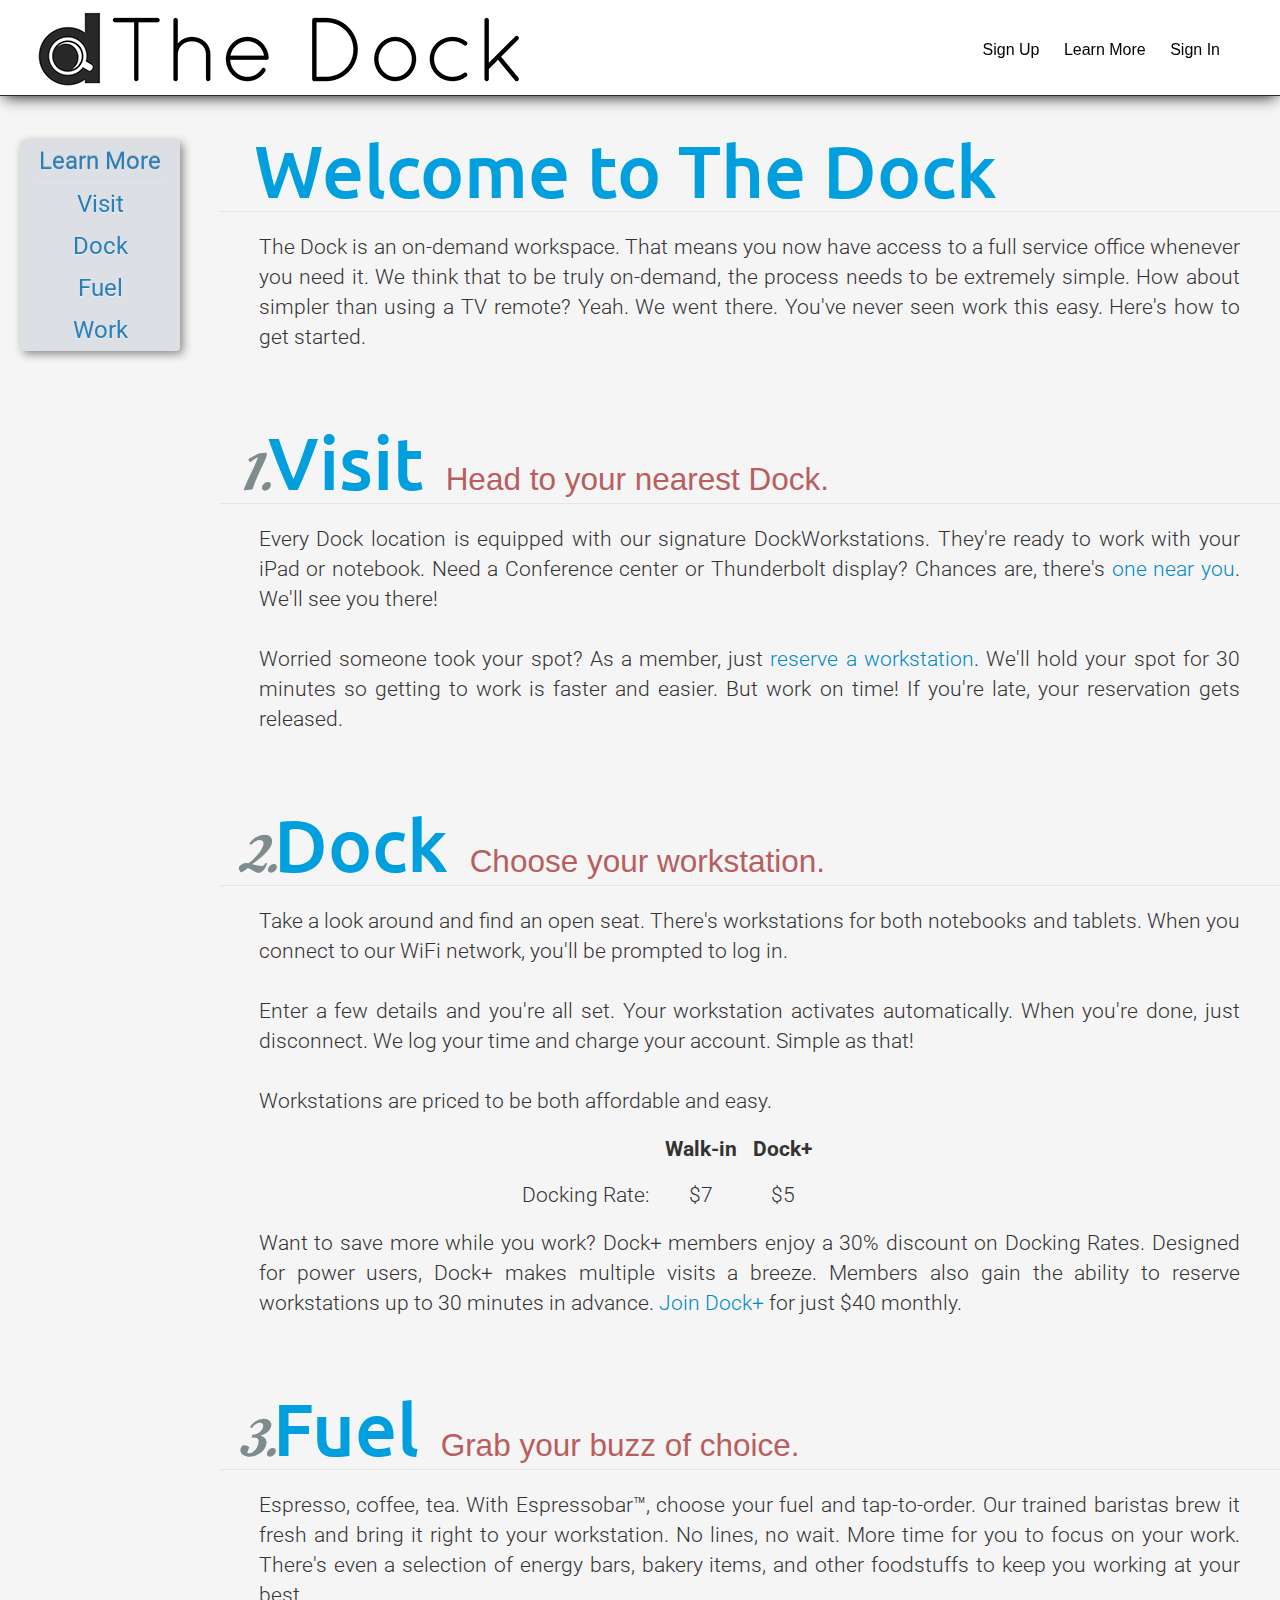
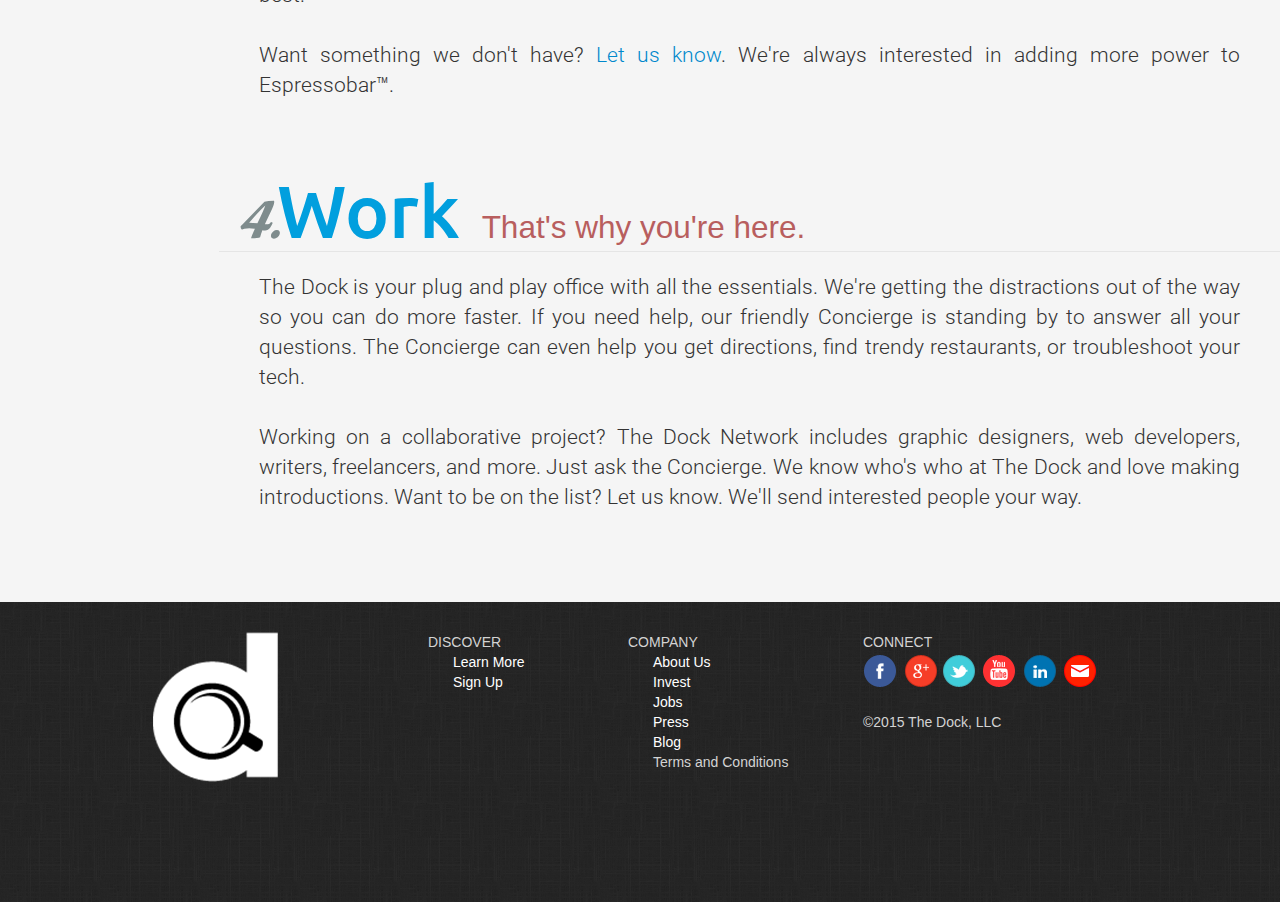
<file: LearnMore.html>
<!DOCTYPE html>
<meta http-equiv="Content-Type" content="text/html; charset=UTF-8" />
<html>
<head>
	<title>The Dock - Learn More</title>
	<meta NAME="Copyright" CONTENT="2015">
	<meta name="viewport" content="width=device-width, initial-scale=1, maximum-scale=1">

	<link rel="stylesheet" href="css/bootstrap.css" type="text/css" />
	<link rel="stylesheet" href="../css/bootstrap-responsive.css" type="text/css" />
	<link rel="stylesheet" href="css/style_learnmore.css" type="text/css" />
	<link rel="stylesheet" href="css/shared.css" type="text/css" />
	<link href='http://fonts.googleapis.com/css?family=Quicksand:300,400,700' rel='stylesheet' type='text/css'>
	<link href='http://fonts.googleapis.com/css?family=Oleo+Script+Swash+Caps' rel='stylesheet' type='text/css'>
	<link href='http://fonts.googleapis.com/css?family=Roboto:300,400' rel='stylesheet' type='text/css'>
	<link href='http://fonts.googleapis.com/css?family=Ubuntu:500' rel='stylesheet' type='text/css'>

	<script src="http://code.jquery.com/jquery-1.9.1.js"></script>
	<script src="scripts/bootstrap.min.js"></script>


</head>
<body data-spy="scroll" data-target="#float_nav">

	<div id="body_content">

		<div id="header_content">
			<div id="header_logo">
				<a href="index.html">
					<img src="images/The_Dock_Logo.png" alt="The Dock">
				</a>
			</div>
			<div id="header_links">
				<li class="header_link"><a data-toggle="modal" href="#myModal">Sign Up</a></li>
				<li class="header_link"><a href="LearnMore.html">Learn More</a></li>
				<li class="header_link"><a data-toggle="modal" href="#myModal">Sign In</a></li>
			</div>
		</div>


		<div class="row-fluid">
			<nav class="span2">
				<div id="float_nav">
				<ul class="nav nav-list">
					<li id="nav_header"><a href="#field_intro">Learn More</a></li>
					<li><a href="#field_visit">Visit</a></li>
					<li><a href="#field_Dock">Dock</a></li>
					<li><a href="#field_Fuel">Fuel</a></li>
					<li><a href="#field_Work">Work</a></li>
				</ul>
				</div>
			</nav>
			<div class="span10">


				<fieldset id=intro_field>
					<a class="anchor" id="field_intro"></a>
					<legend id="LearnMore"><span id="section_intro">Welcome to The Dock </span> <span class="section_subheader"></span> </legend>
					<div class="fieldset-content">
					<p>
						The Dock is an on-demand workspace. That means you now have access to a full service office whenever you need it. We think that to be truly on-demand, the process needs to be extremely simple. How about simpler than using a TV remote? Yeah. We went there. You've never seen work this easy. Here's how to get started.<br /><br/>
					</p>
					</div>
				</fieldset>

				<fieldset>
					<a class="anchor" id="field_visit"></a>
					<legend id="visit"><span class="sction_number">1.</span> <span class="section_header">Visit </span><span class="section_subheader">Head to your nearest Dock.</span> </legend>
					<div class="fieldset-content">
						<p>
							Every Dock location is equipped with our signature DockWorkstations. They're ready to work with your iPad or notebook. Need a Conference center or Thunderbolt display? Chances are, there's <a data-toggle="modal" href="#myModal">one near you</a>. We'll see you there!<br /><br />

							Worried someone took your spot? As a member, just <a data-toggle="modal" href="#myModal">reserve a workstation</a>. We'll hold your spot for 30 minutes so getting to work is faster and easier. But work on time! If you're late, your reservation gets released.<br /><br />
						</p>
					</div>
				</fieldset>

				<fieldset>
					<a class="anchor" id="field_Dock"></a>
					<legend><span class="sction_number">2.</span> <span class="section_header">Dock </span> <span class="section_subheader">Choose your workstation.</span> </legend>
					<div class="fieldset-content">
						<p>

							Take a look around and find an open seat. There's workstations for both notebooks and tablets. When you connect to our WiFi network, you'll be prompted to log in.<br /><br />

							Enter a few details and you're all set. Your workstation activates automatically. When you're done, just disconnect. We log your time and charge your account. Simple as that!<br /><br />

							Workstations are priced to be both affordable and easy.<br />
						</p>
						<table id="table_prices">
							<tr>
								<th></th>
								<th>Walk-in</th>
								<th>Dock+</th>
							</tr>
							<tr>
								<td>Docking Rate:</td>
								<td>$7</td>
								<td>$5</td>
							</tr>
						</table>
						<p>
							Want to save more while you work? Dock+ members enjoy a 30% discount on Docking Rates. Designed for power users, Dock+ makes multiple visits a breeze. Members also gain the ability to reserve workstations up to 30 minutes in advance. <a data-toggle="modal" href="#myModal">Join Dock+</a> for just $40 monthly.<br /><br />
						</p>
					</div>
				</fieldset>

				<fieldset>
				<a class="anchor" id="field_Fuel"></a>
					<legend><span class="sction_number">3.</span> <span class="section_header">Fuel </span> <span class="section_subheader">Grab your buzz of choice.</span> </legend>
					<div class="fieldset-content">
						<p>
							Espresso, coffee, tea. With Espressobar&trade;, choose your fuel and tap-to-order. Our trained baristas brew it fresh and bring it right to your workstation. No lines, no wait. More time for you to focus on your work. There's even a selection of energy bars, bakery items, and other foodstuffs to keep you working at your best.<br /><br />

							Want something we don't have? <a href="mailto:social@dockworkstation.com?Subject=Let%20Us%20Know">Let us know</a>. We're always interested in adding more power to Espressobar&trade;.<br /><br />
						</p>
					</div>
				</fieldset>

				<fieldset>
				<a class="anchor" id="field_Work"></a>
					<legend><span class="sction_number">4.</span> <span class="section_header">Work </span> <span class="section_subheader">That's why you're here.</span> </legend>
					<div class="fieldset-content">
						<p>
							The Dock is your plug and play office with all the essentials. We're getting the distractions out of the way so you can do more faster. If you need help, our friendly Concierge is standing by to answer all your questions. The Concierge can even help you get directions, find trendy restaurants, or troubleshoot your tech.<br /><br />

							Working on a collaborative project? The Dock Network includes graphic designers, web developers, writers, freelancers, and more. Just ask the Concierge. We know who's who at The Dock and love making introductions. Want to be on the list? Let us know. We'll send interested people your way.<br /><br />
						</p>
					</div>
				</fieldset>

			</div>
		</div>
	</div>

	<!--Footer-->
	<div id="footer_container">
		<div id="footer_text">
			<div id="footer_image">
				<img src="images/dock_logo_white.png" title="Workstation" alt="The Dock Logo White" />
			</div>
			<div id="footer_discover">
				<span class="footer_h5">DISCOVER</span>
				<ul>
					<li><a href="LearnMore.html" >Learn More</a></li>
					<a data-toggle="modal" href="#myModal">Sign Up</a></li>
				</ul>
			</div>
			<div id="footer_company">
				<span class="footer_h5">COMPANY</span>
				<ul>
					<li><a href="Company/AboutUs.html">About Us</a></li>
					<li><a href="https://angel.co/the-dock" target="_blank">Invest</a></li>
					<li><a data-toggle="modal" href="#myModal">Jobs</a></li>
					<li><a href="http://facebook.com/theDockLLC" target="_blank">Press</a></li>
					<li><a href="http://facebook.com/theDockLLC" target="_blank">Blog</a></li>
					<li>Terms and Conditions</li>
				</ul>
			</div>
			<div id="footer_connect">
				<span class="footer_h5">CONNECT</span>
			    <span id="footer_social">
					<a href="http://facebook.com/theDockLLC" target="_blank"><img class="footer_facebook social_icon" src="images/empty.png" alt="Facebook"/></a>
				    <a href="https://plus.google.com/b/111844521384887184106/111844521384887184106/posts" target="_blank"><img class="footer_google social_icon" src="images/empty.png" alt="Google Plus"/></a>
				    <a href="http://www.twitter.com/dockworkstation" target="_blank"><img class="footer_twitter social_icon" src="images/empty.png" alt="Twitter"/></a>
				    <a href="http://www.youtube.com/watch?v=pruJe-r1k7g&feature=youtu.be" target="_blank"><img class="footer_youtube social_icon" src="images/empty.png" alt="YouTube"/></a>
				    <a href="http://www.linkedin.com/company/the-dock-llc" target="_blank"><img class="footer_linkedin social_icon" src="images/empty.png" alt="Linkedin" /></a>
			        <a href="mailto:social@dockworkstation.com?Subject=The%20Dock"><img class="footer_email social_icon" src="images/empty.png" alt="Email" /></a>
			    </span>
			    <span>
					<br />&#169;2015 The Dock, LLC
				    <span class="under_constuction"><p>This page is better viewed in landscape</p><img src="images/roatearrow.png" title="Rotate" alt="Rotate"/></span>
			    </span>
			</div>
		</div>
	</div>

	<!-- Modal -->
	<div id="myModal" class="modal hide fade" style="display: none; ">
		<form action="http://dockworkstation.us7.list-manage1.com/subscribe/post?u=872d524bd33548d7f9a6a5941&amp;id=95d7fb6731" method="post" id="mc-embedded-subscribe-form" name="mc-embedded-subscribe-form" class="validate" target="_blank" novalidate>
			<div class="modal-body">
				<h2>
					Sign Up
				</h2>
				<h4>
					The Dock is your plug and play office with all the essentials. We provide on-demand work and conference space in an environment tailored to getting work done. Bring your notebook or iPad to Dock-in today!
					<br /><br />
					We're experiencing overwhelming demand for The Dock workstation. We're working hard to increase availability. Sign up below to stay informed and be the first to know when we've increased capacity.
					<br />
				</h4>
				<div id="modal_lower_third">
					<div class="modal_connect">
						<a href="http://facebook.com/theDockLLC" target="_blank"><img class="footer_facebook social_icon" src="images/empty.png" alt="Facebook"/></a>
						<a href="https://plus.google.com/b/111844521384887184106/111844521384887184106/posts" target="_blank"><img class="footer_google social_icon" src="images/empty.png" alt="Google Plus"/></a>
						<a href="http://www.twitter.com/dockworkstation" target="_blank"><img class="footer_twitter social_icon" src="images/empty.png" alt="Twitter" /></a>
					</div>
					<!--
				<div class="modal_form_input">
					<div>First Name:&nbsp;&nbsp;&nbsp;&nbsp;&nbsp;&nbsp;&nbsp;<input type="text" /></div>
					<div>Email Address:&nbsp;&nbsp;<input type="email" /></div>
				</div>
				-->

					<div id="mc_embed_signup">
						<div class="modal_form_input mc-field-group">
							<div>First Name:  &nbsp;&nbsp;&nbsp;&nbsp;&nbsp;&nbsp;&nbsp;&nbsp;<input type="text" value="" name="FNAME" class="" id="mce-FNAME"></div>
							<div>Email Address:&nbsp;&nbsp;&nbsp;&nbsp;<input type="email" value="" name="EMAIL" class="required email" id="mce-EMAIL"></div>
						</div>
					    <span id="mce-responses" class="clear">
						    <span class="response" id="mce-error-response" style="display:none"></span>
						    <span class="response" id="mce-success-response" style="display:none"></span>
					    </span>
					</div>

				</div>
			</div>
			<div class="modal-footer">
				<input type="submit" value="Subscribe" name="subscribe" id="mc-embedded-subscribe" class="btn btn-primary">
				<a href="#" class="btn" data-dismiss="modal">Close</a>
			</div>
		</form>
	</div>

</body>

</html>
</file>
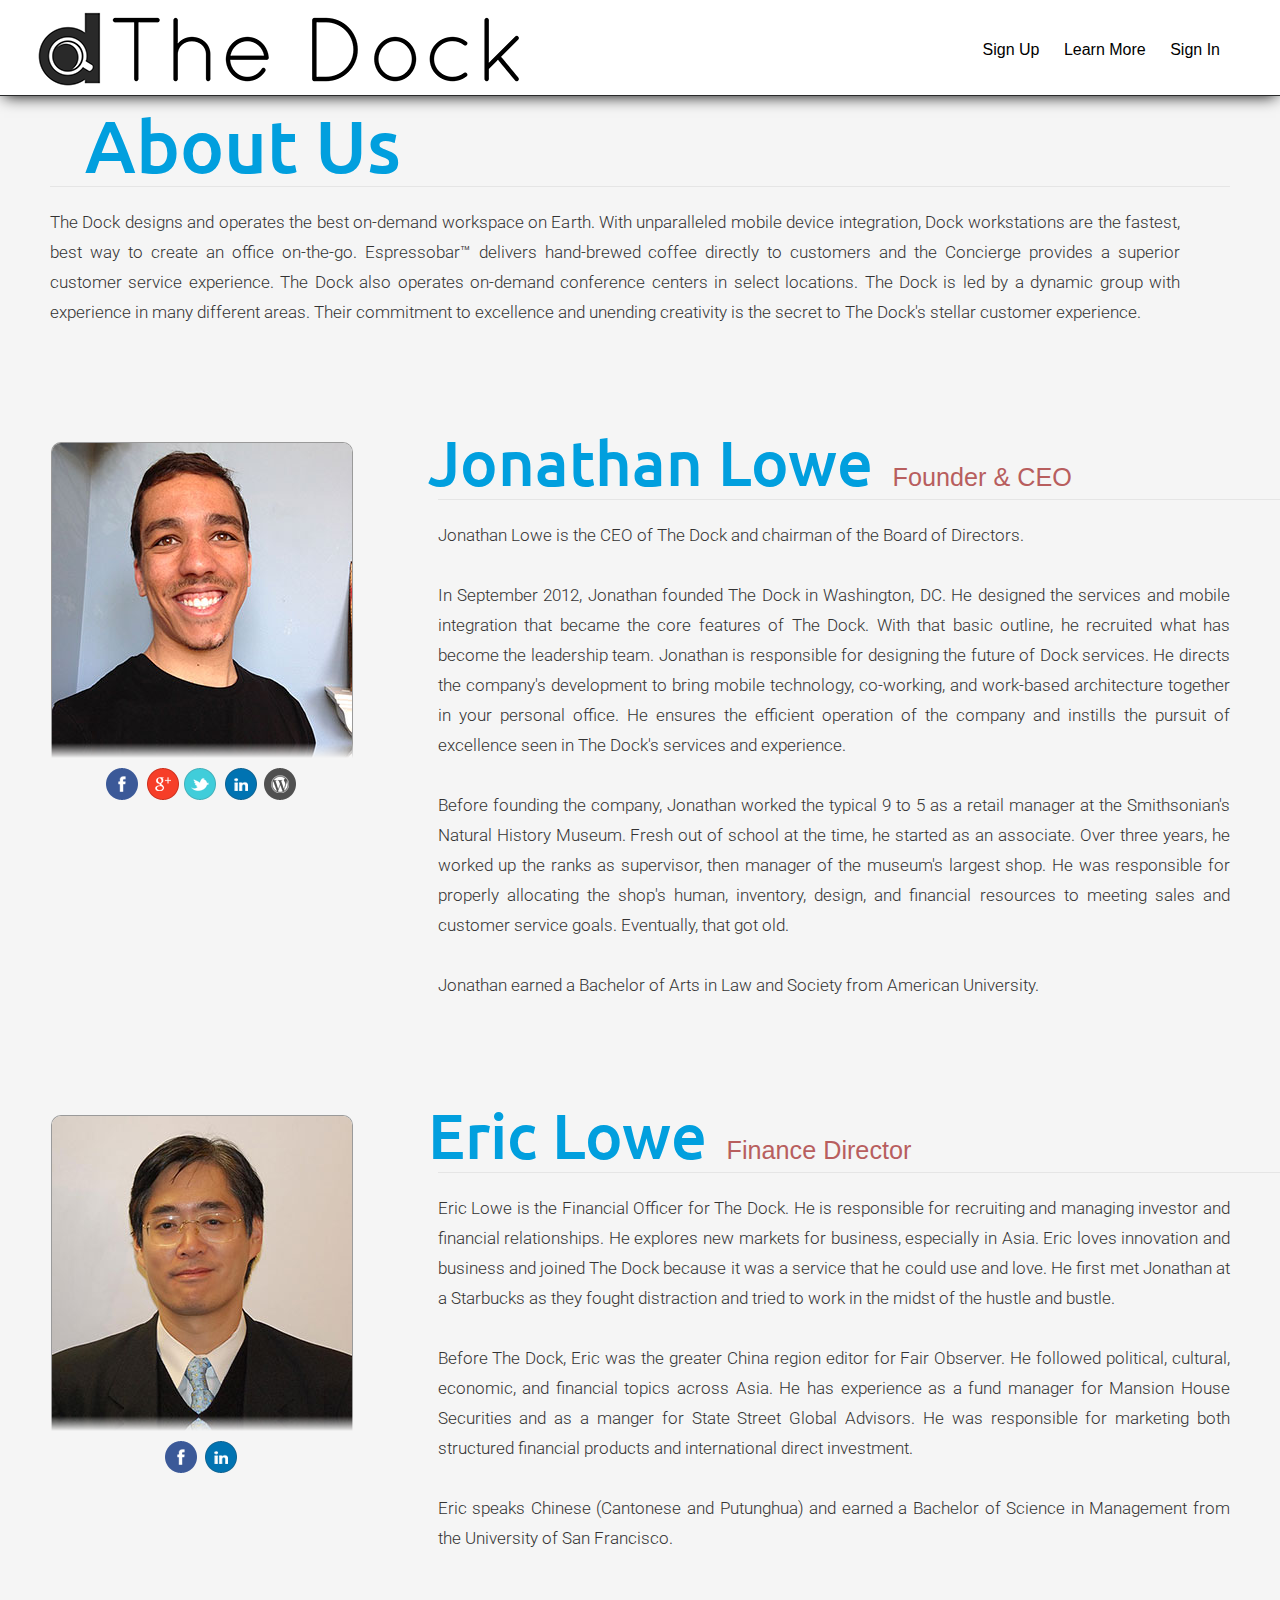
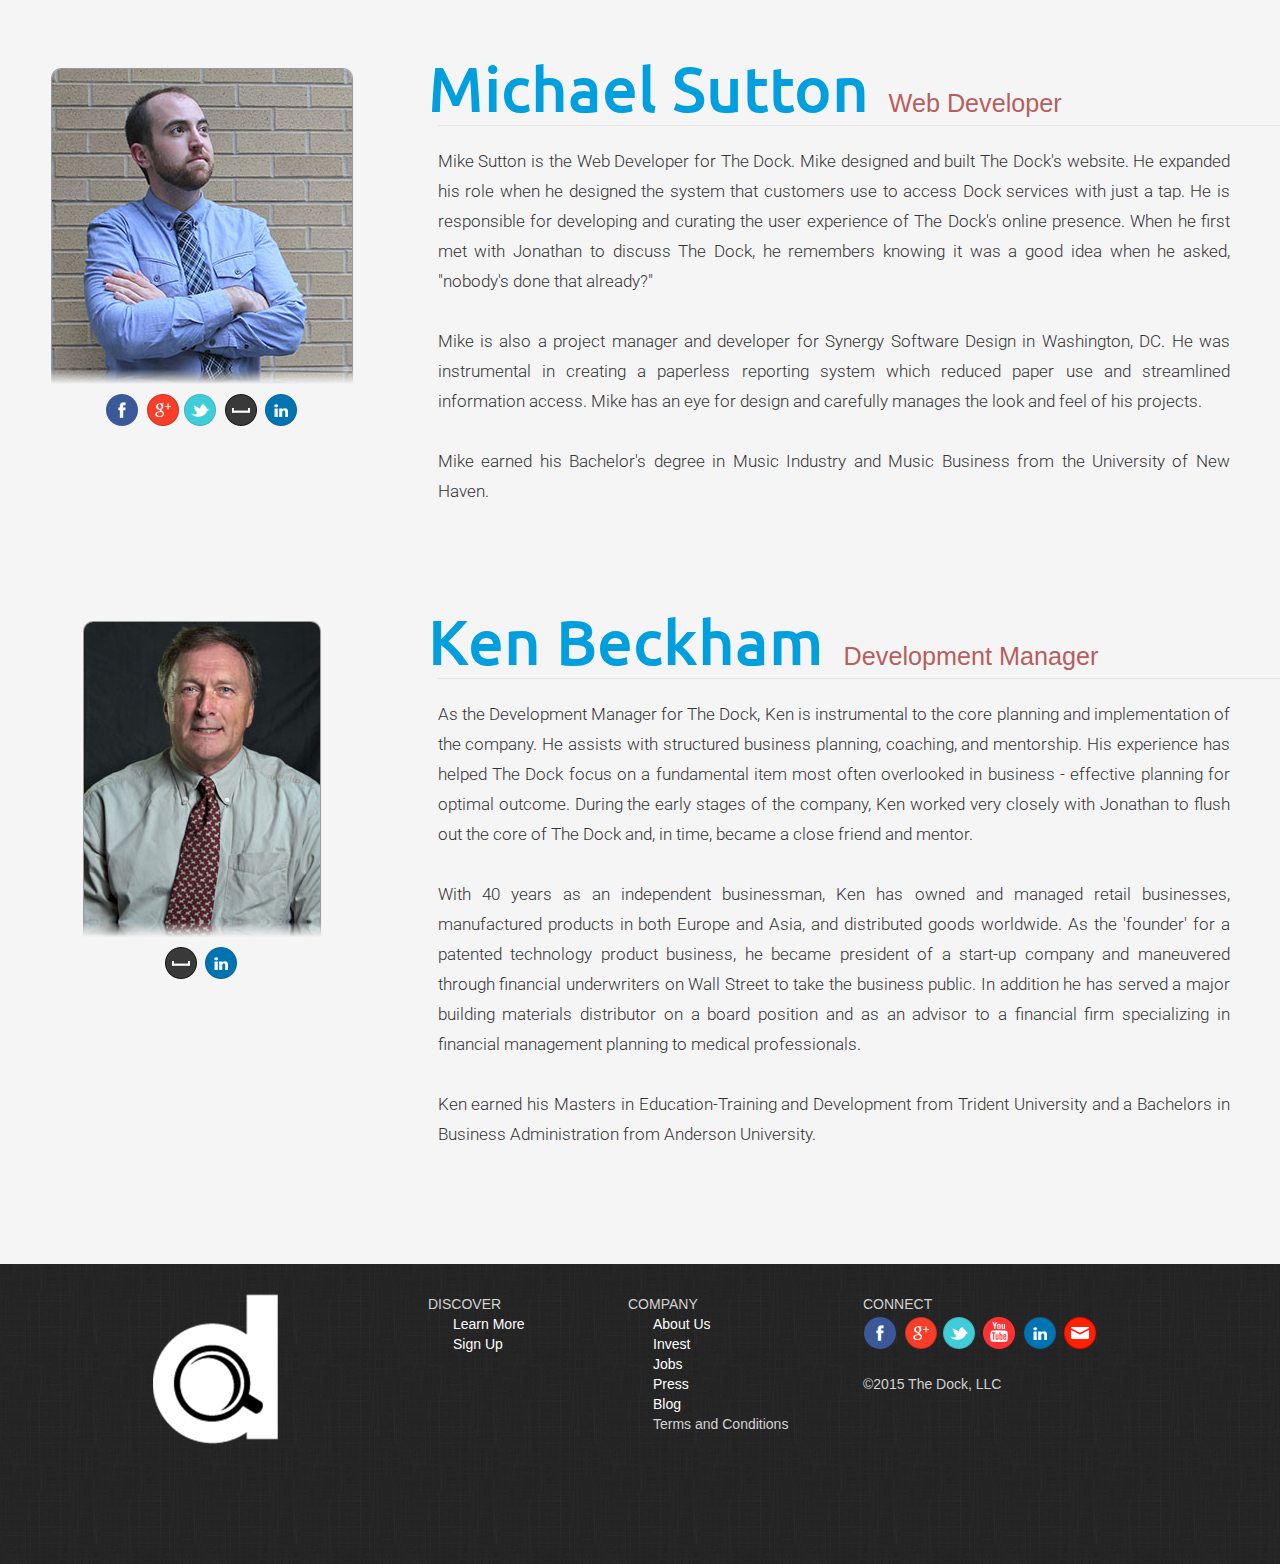
<file: Company/AboutUs.html>
<!DOCTYPE html>
<meta http-equiv="Content-Type" content="text/html; charset=UTF-8" />
<html>
<head>
	<title>The Dock - About Us</title>
	<meta NAME="Copyright" CONTENT="2015">
	<meta name="viewport" content="width=device-width, initial-scale=1, maximum-scale=1">

	<link rel="stylesheet" href="../css/bootstrap.css" type="text/css" />
	<link rel="stylesheet" href="../css/bootstrap-responsive.css" type="text/css" />
	<link rel="stylesheet" href="../css/style_aboutus.css" type="text/css" />
	<link rel="stylesheet" href="../css/shared.css" type="text/css" />
	<link href='http://fonts.googleapis.com/css?family=Quicksand:300,400,700' rel='stylesheet' type='text/css'>
	<link href='http://fonts.googleapis.com/css?family=Oleo+Script+Swash+Caps' rel='stylesheet' type='text/css'>
	<link href='http://fonts.googleapis.com/css?family=Roboto:300,400' rel='stylesheet' type='text/css'>
	<link href='http://fonts.googleapis.com/css?family=Ubuntu:500' rel='stylesheet' type='text/css'>

	<script src="http://code.jquery.com/jquery-1.9.1.js"></script>
	<script src="../scripts/bootstrap.min.js"></script>


</head>


	<div id="header_content">
		<div id="header_logo">
			<a href="../index.html">
				<img src="../images/The_Dock_Logo.png" alt="The Dock">
			</a>
		</div>
		<div id="header_links">
			<li class="header_link"><a data-toggle="modal" href="#myModal">Sign Up</a></li>
			<li class="header_link"><a href="../LearnMore.html">Learn More</a></li>
			<li class="header_link"><a data-toggle="modal" href="#myModal">Sign In</a></li>
		</div>
	</div>

<div id="body_content" class="row-fluid">

		<fieldset id=intro_field>
			<legend><span id="section_intro">About Us </span> <span class="section_subheader"></span> </legend>
			<div class="fieldset-content">
				<p>
					The Dock designs and operates the best on-demand workspace on Earth. With unparalleled mobile device integration, Dock workstations are the fastest, best way to create an office on-the-go. Espressobar&#0153; delivers hand-brewed coffee directly to customers and the Concierge provides a superior customer service experience. The Dock also operates on-demand conference centers in select  locations. The Dock is led by a dynamic group with experience in many different areas. Their commitment to excellence and unending creativity is the secret to The Dock's stellar customer experience.<br /><br/>
				</p>
			</div>
		</fieldset>

		<div>
			<span class="image_field span4">
				<img src="../images/jon.jpg" title="Jonathan Lowe" alt="Jonathan Lowe" class="bio_img"/>
				<span class="about_social">
					<a href="http://facebook.com/jonathanplowe" target="_blank"><img class="footer_facebook social_icon" src="../images/empty.png" alt="Facebook"/></a>
				    <a href="https://plus.google.com/104717988373647194497/" target="_blank"><img class="footer_google social_icon" src="../images/empty.png" alt="Google Plus"/></a>
				    <a href="https://twitter.com/jonathanplowe" target="_blank"><img class="footer_twitter social_icon" src="../images/empty.png" alt="Twitter"/></a>
					<a href="http://www.linkedin.com/pub/jonathan-lowe/20/3b1/a61/" target="_blank"><img class="footer_linkedin social_icon" src="../images/empty.png" alt="Linkedin"/></a>
					<a href="http://www.jplowe.me" target="_blank"><img class="footer_wordpress social_icon" src="../images/empty.png" alt="Wordpress"/></a>
				</span>
			</span>
			<fieldset class="span8">
				<legend><span class="section_header">Jonathan Lowe </span><span class="section_subheader">Founder & CEO</span> </legend>
				<div class="fieldset-content">
					<p>
						Jonathan Lowe is the CEO of The Dock and chairman of the Board of Directors.<br /><br />
						In September 2012, Jonathan founded The Dock in Washington, DC. He designed the services and mobile integration that became the core features of The Dock. With that basic outline, he recruited what has become the leadership team. Jonathan is responsible for designing the future of Dock services. He directs the company's development to bring mobile technology, co-working, and work-based architecture together in your personal office. He ensures the efficient operation of the company and instills the pursuit of excellence seen in The Dock's services and experience.<br /><br />
						Before founding the company, Jonathan worked the typical 9 to 5 as a retail manager at the Smithsonian's Natural History Museum. Fresh out of school at the time, he started as an associate. Over three years, he worked up the ranks as supervisor, then manager of the museum's largest shop. He was responsible for properly allocating the shop's human, inventory, design, and financial resources to meeting sales and customer service goals. Eventually, that got old.<br /><br />
						Jonathan earned a Bachelor of Arts in Law and Society from American University.<br /><br />
					</p>
				</div>
			</fieldset>
		</div>

	<div>
			<span class="image_field span4">
				<img src="../images/eric.jpg" title="Eric Lowe" alt="Eric Lowe" class="bio_img"/>
				<span class="about_social">
					<a href="https://www.facebook.com/ericnicholas.carrerawu" target="_blank"><img class="footer_facebook social_icon" src="../images/empty.png" alt="Facebook"/></a>
				    <a href="http://www.linkedin.com/pub/eric-carrera-lowe/4/9a/848" target="_blank"><img class="footer_linkedin social_icon" src="../images/empty.png" alt="Linkedin"/></a>
			    </span>
			</span>
			<fieldset class="span8">
			<legend><span class="section_header">Eric Lowe </span><span class="section_subheader">Finance Director</span> </legend>
			<div class="fieldset-content">
				<p>
					Eric Lowe is the Financial Officer for The Dock. He is responsible for recruiting and managing investor and financial relationships. He explores new markets for business, especially in Asia. Eric loves innovation and business and joined The Dock because it was a service that he could use and love. He first met Jonathan at a Starbucks as they fought distraction and tried to work in the midst of the hustle and bustle.<br /><br />
					Before The Dock, Eric was the greater China region editor for Fair Observer. He followed political, cultural, economic, and financial topics across Asia. He has experience as a fund manager for Mansion House Securities and as a manger for State Street Global Advisors. He was responsible for marketing both structured financial products and international direct investment.<br /><br />
					Eric speaks Chinese (Cantonese and Putunghua) and earned a Bachelor of Science in Management from the University of San Francisco.<br /><br />
				</p>
			</div>
			</fieldset>
	</div>

	<div>
			<span class="image_field span4">
				<img src="../images/MikeSutton.jpg" title="Mike Sutton" alt="Mike Sutton" class="bio_img"/>
				<span class="about_social">
					<a href="https://www.facebook.com/michaelrobertsutton" target="_blank"><img class="footer_facebook social_icon" src="../images/empty.png" alt="Facebook"/></a>
				    <a href="https://plus.google.com/109678820984622454617/" target="_blank"><img class="footer_google social_icon" src="../images/empty.png" alt="Google Plus"/></a>
				    <a href="https://twitter.com/mikesutton" target="_blank"><img class="footer_twitter social_icon" src="../images/empty.png" alt="Twitter"/></a>
				    <a href="http://www.michaelrobertsutton.com/"><img class="footer_website social_icon" src="../images/empty.png" alt="Web" /></a>
			        <a href="http://www.linkedin.com/pub/michael-sutton/39/934/254/" target="_blank"><img class="footer_linkedin social_icon" src="../images/empty.png" alt="Linkedin" /></a>
				</span>
			</span>
		<fieldset class="span8">
			<legend><span class="section_header">Michael Sutton </span><span class="section_subheader">Web Developer</span> </legend>
			<div class="fieldset-content">
				<p>
					Mike Sutton is the Web Developer for The Dock. Mike designed and built The Dock's website. He expanded his role when he designed the system that customers use to access Dock services with just a tap. He is responsible for developing and curating the user experience of The Dock's online presence. When he first met with Jonathan to discuss The Dock, he remembers knowing it was a good idea when he asked, "nobody's done that already?"<br /><br />
					Mike is also a project manager and developer for Synergy Software Design in Washington, DC. He was instrumental in creating a paperless reporting system which reduced paper use and streamlined information access. Mike has an eye for design and carefully manages the look and feel of his projects.<br /><br />
					Mike earned his Bachelor's degree in Music Industry and Music Business from the University of New Haven.<br /><br />
				</p>
			</div>
		</fieldset>
	</div>

	<div>
			<span class="image_field span4">
				<img src="../images/ken.jpg" title="Ken Beckham" alt="Ken Beckham" class="bio_img"/>
				<span class="about_social">
					<a href="http://www.thesimplesolution.us/index.html" target="_blank"><img class="footer_website social_icon" src="../images/empty.png" alt="Web" /></a>
			        <a href="http://www.linkedin.com/pub/kenneth-beckham/34/b7b/456" target="_blank"><img class="footer_linkedin social_icon" src="../images/empty.png" alt="Linkedin" /></a>
			    </span>
			</span>
		<fieldset class="span8">
			<legend><span class="section_header">Ken Beckham </span><span class="section_subheader">Development Manager</span> </legend>
			<div class="fieldset-content">
				<p>
					As the Development Manager for The Dock, Ken is instrumental to the core planning and implementation of the company. He assists with structured business planning, coaching, and mentorship. His experience has helped The Dock focus on a fundamental item most often overlooked in business - effective planning for optimal outcome. During the early stages of the company, Ken worked very closely with Jonathan to flush out the core of The Dock and, in time, became a close friend and mentor.<br /><br />
					With 40 years as an independent businessman, Ken has owned and managed retail businesses, manufactured products in both Europe and Asia, and distributed goods worldwide. As the 'founder' for a patented technology product business, he became president of a start-up company and maneuvered through financial underwriters on Wall Street to take the business public. In addition he has served a major building materials distributor on a board position and as an advisor to a financial firm specializing in financial management planning to medical professionals.<br /><br />
					Ken earned his Masters in Education-Training and Development from Trident University and a Bachelors in Business Administration from Anderson University.<br /><br />
				</p>
			</div>
		</fieldset>
	</div>


	</div>
</div>

<!--Footer-->
<div id="footer_container">
	<div id="footer_text">
		<div id="footer_image">
			<img src="../images/dock_logo_white.png" title="Workstation" alt="The Dock Logo White" />
		</div>
		<div id="footer_discover">
			<span class="footer_h5">DISCOVER</span>
			<ul>
				<li><a href="../LearnMore.html" >Learn More</a></li>
				<a data-toggle="modal" href="#myModal">Sign Up</a></li>
			</ul>
		</div>
		<div id="footer_company">
			<span class="footer_h5">COMPANY</span>
			<ul>
				<li><a href="AboutUs.html">About Us</a></li>
				<li><a href="https://angel.co/the-dock" target="_blank">Invest</a></li>
				<li><a data-toggle="modal" href="#myModal">Jobs</a></li>
				<li><a href="http://facebook.com/theDockLLC" target="_blank">Press</a></li>
				<li><a href="http://facebook.com/theDockLLC" target="_blank">Blog</a></li>
				<li>Terms and Conditions</li>
			</ul>
		</div>
		<div id="footer_connect">
			<span class="footer_h5">CONNECT</span>
			    <span id="footer_social">
					<a href="http://facebook.com/theDockLLC" target="_blank"><img class="footer_facebook social_icon" src="../images/empty.png" alt="Facebook"/></a>
				    <a href="https://plus.google.com/b/111844521384887184106/111844521384887184106/posts" target="_blank"><img class="footer_google social_icon" src="../images/empty.png" alt="Google Plus"/></a>
				    <a href="http://www.twitter.com/dockworkstation" target="_blank"><img class="footer_twitter social_icon" src="../images/empty.png" alt="Twitter"/></a>
				    <a href="http://www.youtube.com/watch?v=pruJe-r1k7g&feature=youtu.be" target="_blank"><img class="footer_youtube social_icon" src="../images/empty.png" alt="YouTube"/></a>
				    <a href="http://www.linkedin.com/company/the-dock-llc" target="_blank"><img class="footer_linkedin social_icon" src="../images/empty.png" alt="Linkedin" /></a>
			        <a href="mailto:social@dockworkstation.com?Subject=The%20Dock"><img class="footer_email social_icon" src="../images/empty.png" alt="Email" /></a>
			    </span>
			    <span>
					<br />&#169;2015 The Dock, LLC
				    <span class="under_constuction"><p>This page is better viewed in landscape</p><img src="../images/roatearrow.png" title="Rotate" alt="Rotate"/></span>
			    </span>
		</div>
	</div>
</div>

<!-- Modal -->
<div id="myModal" class="modal hide fade" style="display: none; ">
	<form action="http://dockworkstation.us7.list-manage1.com/subscribe/post?u=872d524bd33548d7f9a6a5941&amp;id=95d7fb6731" method="post" id="mc-embedded-subscribe-form" name="mc-embedded-subscribe-form" class="validate" target="_blank" novalidate>
		<div class="modal-body">
			<h2>
				Sign Up
			</h2>
			<h4>
				The Dock is your plug and play office with all the essentials. We provide on-demand work and conference space in an environment tailored to getting work done. Bring your notebook or iPad to Dock-in today!
				<br /><br />
				We're experiencing overwhelming demand for The Dock workstation. We're working hard to increase availability. Sign up below to stay informed and be the first to know when we've increased capacity.
				<br />
			</h4>
			<div id="modal_lower_third">
				<div class="modal_connect">
					<a href="http://facebook.com/theDockLLC" target="_blank"><img class="footer_facebook social_icon" src="../images/empty.png" alt="Facebook"/></a>
					<a href="https://plus.google.com/b/111844521384887184106/111844521384887184106/posts" target="_blank"><img class="footer_google social_icon" src="../images/empty.png" alt="Google Plus"/></a>
					<a href="http://www.twitter.com/dockworkstation" target="_blank"><img class="footer_twitter social_icon" src="../images/empty.png" alt="Twitter" /></a>
				</div>
				<!--
			<div class="modal_form_input">
				<div>First Name:&nbsp;&nbsp;&nbsp;&nbsp;&nbsp;&nbsp;&nbsp;<input type="text" /></div>
				<div>Email Address:&nbsp;&nbsp;<input type="email" /></div>
			</div>
			-->

				<div id="mc_embed_signup">
					<div class="modal_form_input mc-field-group">
						<div>First Name:  &nbsp;&nbsp;&nbsp;&nbsp;&nbsp;&nbsp;&nbsp;&nbsp;<input type="text" value="" name="FNAME" class="" id="mce-FNAME"></div>
						<div>Email Address:&nbsp;&nbsp;&nbsp;&nbsp;<input type="email" value="" name="EMAIL" class="required email" id="mce-EMAIL"></div>
					</div>
					    <span id="mce-responses" class="clear">
						    <span class="response" id="mce-error-response" style="display:none"></span>
						    <span class="response" id="mce-success-response" style="display:none"></span>
					    </span>
				</div>

			</div>
		</div>
		<div class="modal-footer">
			<input type="submit" value="Subscribe" name="subscribe" id="mc-embedded-subscribe" class="btn btn-primary">
			<a href="#" class="btn" data-dismiss="modal">Close</a>
		</div>
	</form>
</div>

</body>

</html>
</file>
<file: css/style_learnmore.css>
@charset "UTF-8";

#body_content{
	background-color: #F5F5F5;

}
#header_content{
	position: fixed;
}
#float_nav{
	position: fixed;
	top: 140px;
	left: 20px;
	width: 160px;
	/* Fallback for web browsers that doesn't support RGBa */
	background-color: #DBDEE2;
	background-color: rgba(119,136,153, 0.2);

	box-shadow: 3px 3px 10px #888888;
	border-radius: 4px;
}
.nav li{
	font-family: 'Roboto', sans-serif;
	font-weight: 400;
	font-size: 1.7em;
	text-align: center;
	padding-top: 8px;
	padding-bottom: 8px;
}
.nav li a{
	color: #2980B9;
	opacity: 1 !important;
}
.nav li a:hover{
	color: #f33 !important;
	background-color: #87cefa;
	text-shadow: none !important;
	outline: none;
}
.nav li a:active{
	color: #f55 !important;
	text-decoration: underline;
	text-shadow: none;
}
a.anchor{
	display: block;
	position: relative;
	top: -275px;
	visibility: hidden;
}
#nav_header{
	border-bottom: 1px solid #e5e5e5;
	color: #2980B9 !important;
	/* Fallback for web browsers that doesn't support RGBa */
	text-decoration: none;
	text-shadow: none;
	outline: none;
}
#nav_header a{
	background-color: transparent;
	color: #2980B9 !important;
}
#nav_header a:hover{
	color: #2980B9 !important;
	background-color: rgba(119,136,153, 0);
	text-decoration: none;
	text-shadow: none;
	padding-top: 3px;
	padding-bottom: 3px;
	outline: none;
}
#nav_header a:active{
	color: #2980B9;
	background-color: transparent;
	text-decoration: none;
	text-shadow: none;
	padding-top: 3px;
	padding-bottom: 3px;
	outline: none;
}
#nav_header a:visited{
	color: #2980B9;
	background-color: transparent;
	text-decoration: none;
	text-shadow: none;
	padding-top: 3px;
	padding-bottom: 3px;
	outline: none;
}

.fieldset-content{
	font-family: 'Roboto', sans-serif;
	font-weight: 300;
	text-align: justify;
	line-height: 30px;
	font-size: 1.5em;

	padding-bottom: 50px;
	padding-right: 40px;
	padding-left: 40px;
}

#intro_field{
	margin-top: 150px;
}
#section_intro{
	font-family: 'Ubuntu', sans-serif;
	font-weight: 500;
	font-size: 350%;
	color: #019fde;
	position: relative;
	left: 35px;
}
.sction_number{
	font-size: 250%;
	color: #7F8C8D;
	font-style: italic;
	font-family: 'Oleo Script Swash Caps', cursive;
	padding-left: 20px;
}
.section_header{
	font-family: 'Ubuntu', sans-serif;
	font-weight: 500;
	font-size: 3.5em;
	color: #019fde;
	position: relative;
	left: -10px;
}
.section_subheader{
	font-family: 'Helvetica Neue Light', sans-serif;
	font-size: 1.5em;
	position: relative;
	left: -5px;
	color: #B85E5E;
}

#table_prices{
	position: relative;
	right: -25%;
	margin: 10px;
	padding-top: 25px;
	padding-bottom: 25px;
	text-align: center;
}
#table_prices tr, th, td{
	padding: 8px;
}
@media screen and (orientation:portrait) {
	#section_intro{
		font-size: 250%;
	}
	.nav{

	}
	.fieldset-content{
		font-size: 1.5em;

		padding-right: 15px;
		padding-left: 60px;
	}
    .span10{
	    padding-left: 40px;
    }
	.section_header{
	    font-size: 300%;
    }
	.sction_number{
		font-size: 250%;
	}
	.section_subheader{
		font-size: 150%;
	}


}
</file>
<file: css/shared.css>
@charset "UTF-8";

html{
	font-size: 100%;
}
#header_content{
	width: 100%;
	top: 0px;
	z-index: 12;


	background-color: #FFF;
	border-bottom-style: ridge;
	border-bottom-color: #292a2b;
	border-bottom-width: 1px;

	-webkit-box-shadow: 0 4px 15px -4px black;
	-moz-box-shadow: 0 4px 15px -4px black;
	box-shadow: 0 4px 15px -4px black;
}

#header_logo{
	position: relative;
	display:inline-block;
	left: 2%;
	top: 5px;
	margin: 5px;
}
#header_logo a img {
	border: 0;
	width: 100%;
	max-width: 100%;
}

#header_links{
	list-style: none outside none;
	position: absolute;
	display: inline-block;

	font-family: Helvetica, sans-serif;
	font-weight: 100;
	font-size: medium;

	top: 40px;
	right: 50px;;
}
.header_link a{
	text-decoration:none;
}
.header_link a:link {color:#000000;}    /* unvisited link */
.header_link a:visited {color:#000000;} /* visited link */
.header_link a:hover {color:#0000FF;}   /* mouse over link */
.header_link a:active {color:#000000;}  /* selected link */
.header_link{
	display: inline;
	padding: 0px 10px 0px 10px;
}

#footer_container{
	width: 100%;
	position: relative;
	margin: 0 auto;
	background-image:url('../images/black_linen_v2.png');
}
#footer_text{
	width: 1024px;
	height: 300px;
	border-radius:2px
	position: relative;
	margin: 0 auto;
	color: lightgrey;
	display: table;

}
#footer_text li{
	list-style: none outside none;
}
#footer_image{
	display: inline;
	float: left;
	margin-left: 25px;
	margin-top: 30px
}
#footer_discover{
	/*
	position: relative;
	width: 200px;
	left: 250px;

	display: inline-block;
	*/
	width: 200px;
	list-style: none outside none;

	display: inline;
	float: left;
	margin-left: 150px;
	margin-top: 30px
}

#footer_discover a:link, #footer_company a:link {color:#FFFFFF;}    /* unvisited link */
#footer_discover a:visited , #footer_company a:visited {color:lightgrey;} /* visited link */
#footer_discover a:hover, #footer_company a:hover {color:dodgerblue;}   /* mouse over link */
#footer_discover a:active, #footer_company a:active {color:#000000;}  /* selected link */

#footer_company{
	width: 200px;
	list-style: none outside none;

	display: inline;
	float: left;
	margin-left: 0px;
	margin-top: 30px
}
#footer_connect{
	width: 275px;
	list-style: none outside none;

	display: inline;
	float: left;
	margin-left: 35px;
	margin-top: 30px
}
.footer_h5{
	font-family:  Helvetica, sans-serif;
	font-weight: 100;
	margin-bottom: 5px;
}
#footer_social{
	display: block;
	padding-top: 3px;
}
.social_icon:hover{
	background-image:url("../images/Somicro-Icon-Pack-Gray.png") !important;
}
.social_icon:active{
	background-image:url("../images/Somicro Icon Pack.png") !important;
}

.footer_facebook{
	background-image:url("../images/Somicro Icon Pack.png");
	width:36px;
	height:32px;
	background-position:-217px -146px;
	background-repeat:no-repeat;
}
.footer_google{
	background-image:url("../images/Somicro Icon Pack.png");
	width:36px;
	height:32px;
	background-position:-252px -146px;
	background-repeat:no-repeat;
}
.footer_twitter{
	background-image:url("../images/Somicro Icon Pack.png");
	width:36px;
	height:32px;
	background-position:-254px -182px;
	background-repeat:no-repeat;
}
.footer_youtube{
	background-image:url("../images/Somicro Icon Pack.png");
	width:36px;
	height:32px;
	background-position:-182px -218px;
	background-repeat:no-repeat;
}
.footer_linkedin{
	background-image:url("../images/Somicro Icon Pack.png");
	width:36px;
	height:32px;
	background-position:-217px -38px;
	background-repeat:no-repeat;
}
.footer_email{
	background-image:url("../images/Somicro Icon Pack.png");
	width:36px;
	height:32px;
	background-position:-217px -254px;
	background-repeat:no-repeat;
}
.footer_website{
	background-image:url("../images/Somicro Icon Pack.png");
	width:36px;
	height:32px;
	background-position:-217px -110px;
	background-repeat:no-repeat;
}
.footer_wordpress{
	background-image:url("../images/Somicro Icon Pack.png");
	width:36px;
	height:32px;
	background-position:-2px -110px;
	background-repeat:no-repeat;
}
#footer_social a img{
	border: none;
}
.modal{
	width: 650px;
	background-image:url('../images/canvas.jpg');
	overflow: hidden;
	color: white;
	font-family: 'Quicksand', sans-serif;
}
.modal-body h2{
	position: relative;
	left: 25px;
	width: 200px;
	font-size: 2.8em;
	font-weight: 400;
	color:#FFF;
	text-shadow: 2px 4px 3px rgba(0,0,0,0.3);
}
.modal-body h4{
	text-align:justify;
	font-size: 1.5em;
	font-weight: 400;
	line-height: 23px;
	color:#FFF;
	margin: 20px 5px auto 5px ;
}
#modal_lower_third{
	margin-top: 20px;
}
.modal_connect{
	position: relative;
	display: inline;
	padding: 10px;
	width: 200px;
	float: left;
	margin-top: 25px;
	margin-left: 25px;

}
.modal_connect a img{
	border: none;
}
#modal_table tr td{
	width: 150px;
}
.modal_form_input{

	font-size: 1.3em;
	display: block;
	margin-right: 20px;

	margin-top: 10px;

	position: absolute;
	right: 0px;

}
.modal_form_input input{
	width: 175px;
}
#mc-embedded-subscribe-form{
	margin: 0;
}
.under_constuction {
	visibility: hidden;
}
@media screen and (orientation:portrait) {
	/*
	.under_constuction {
		visibility: visible;
		overflow-x: hidden;
		overflow-y: hidden;
		z-index: 999;
		background-image:url('../images/canvas.jpg');
		width: 1000px;
		height: 1000px;
		position: fixed;
		top: 0;
		left: 0;
	}
	.under_constuction p{
		color: #F5F5F5;
		font-size: 3em;

		padding-top: 100px;
		padding-left: 15px;

		width: 100%;
		vertical-align: middle;
		display: block;
	}
    .under_constuction img{
		padding-left: 325px;
	    padding-top: 100px;
    }
    */
	#header_logo a img {
		width: 90%;
	}
	#footer_text{
		width: 100%;
		height: 100px;
	}
	#footer_image img{
		display: none;
	}
	#footer_discover{
		width: 100px;
		margin-left: 25px;
	}
	#footer_company{
		width: 175px;
		margin-left: 100px;
	}
	#footer_connect{
		width: 250px;
		margin-left: 75px;
	}

}
</file>
<file: css/style_aboutus.css>
@charset "UTF-8";

#header_content{
	position: absolute;
}
#body_content{
	background-color: #F5F5F5;
	margin: 0 auto;

}
.image_field{
	display: inline;
	width: 100%;
	text-align: center;
}
.bio_img{
	border-top: 1px inset;
	border-left: 1px inset;
	border-right: 1px outset;
	-webkit-border-top-left-radius: 10px;
	-webkit-border-top-right-radius: 10px;
	-webkit-box-reflect: below 0px -webkit-gradient(linear, left top, left bottom, from(transparent), color-stop(95%, transparent), to(white));

}
.about_social{
	display: block;
	padding-top: 20px;
}
.fieldset-content{

	font-family: 'Roboto', sans-serif;
	font-weight: 300;
	text-align: justify;
	line-height: 30px;
	font-size: 1.2em;

	padding-right: 50px;
	padding-bottom: 75px;


}
#intro_field{
	margin-top: 125px;
	margin-left: 50px;
	margin-right: 50px;
	display: inline;
}
#section_intro{
	font-family: 'Ubuntu', sans-serif;
	font-weight: 500;
	font-size: 350%;
	color: #019fde;
	position: relative;
	left: 35px;
}
.sction_number{
	font-size: 250%;
	color: #7F8C8D;
	font-style: italic;
	font-family: 'Oleo Script Swash Caps', cursive;
	padding-left: 20px;
}
.section_header{
	font-family: 'Ubuntu', sans-serif;
	font-weight: 500;
	font-size: 3em;
	color: #019fde;
	position: relative;
	left: -10px;

}
.section_subheader{
	font-family: 'Helvetica Neue Light', sans-serif;
	font-size: 1.2em;
	position: relative;
	left: -5px;
	color: #B85E5E;
}


@media screen and (orientation:portrait) {
	#section_intro{
		font-size: 300%;
	}
	.fieldset-content{
		font-size: 1.3em;

		padding-right: 20px;
		padding-left: 0px;
	}
	.span10{
		padding-left: 40px;
	}
	.section_header{
		font-size: 250%;
	}
	.section_subheader{
		display: block;
		font-size: 125%;
	}
    .bio_img{
	    max-width: 80%;
	    height: auto;
    }


}
</file>
